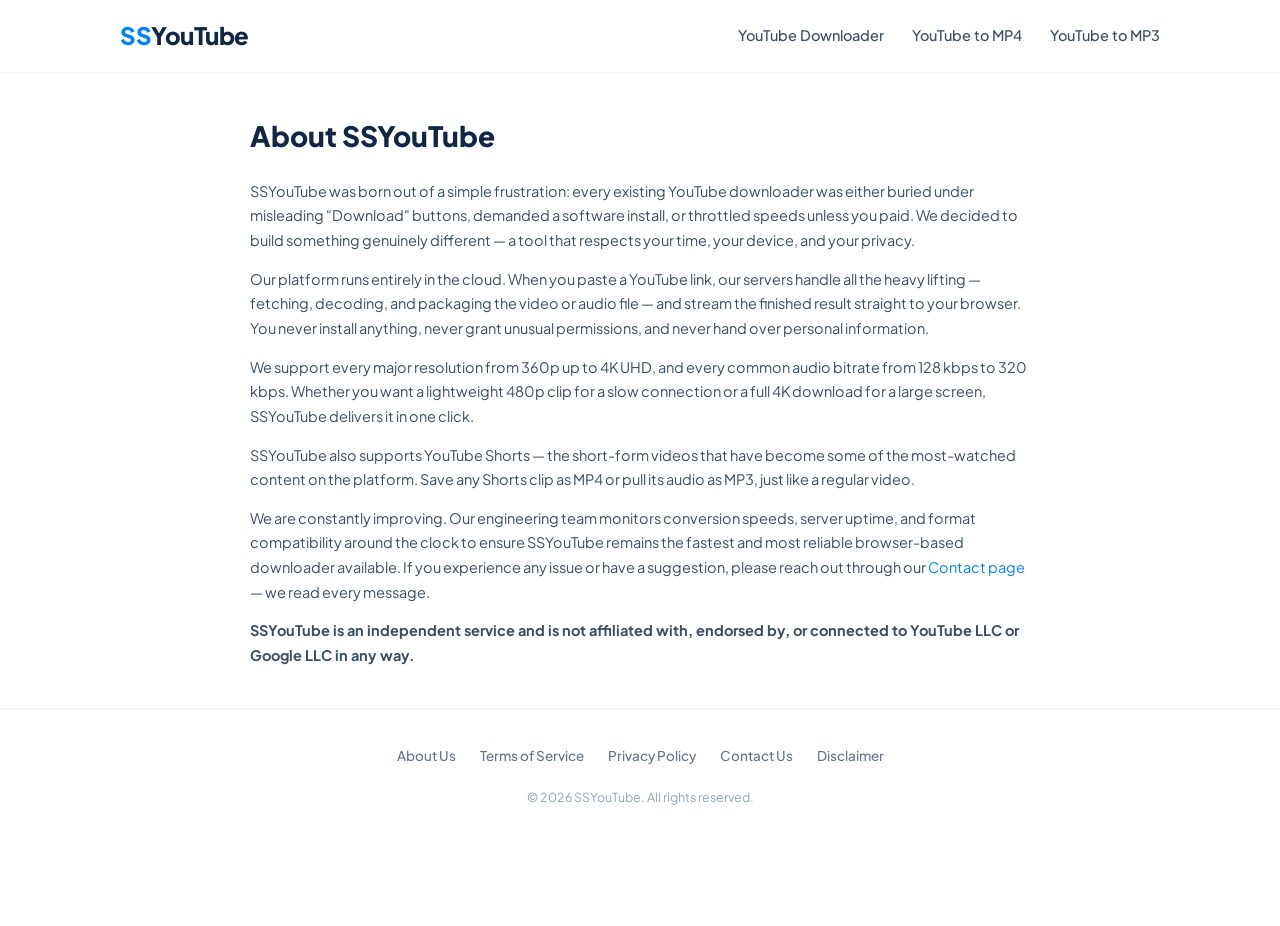
<file: about.html>
<!DOCTYPE html>
<html lang="en">
<head>
  <!-- Google Analytics 4 -->
<script async src="https://www.googletagmanager.com/gtag/js?id=G-QDT3WVEG0C"></script>
<script>
  window.dataLayer = window.dataLayer || [];
  function gtag(){dataLayer.push(arguments);}
  gtag('js', new Date());
  gtag('config', 'G-QDT3WVEG0C');
</script>
  <meta charset="UTF-8">
  <meta name="viewport" content="width=device-width, initial-scale=1.0">
  <title>About SSYouTube — Our Story, Mission & How We Built It</title>
  <meta name="description" content="Learn the story behind SSYouTube — why we built it, what makes it different from other YouTube downloaders, and our commitment to a fast, clean, ad-safe experience.">
  <meta name="robots" content="index, follow, max-snippet:-1, max-image-preview:large, max-video-preview:-1">
  <link rel="canonical" href="https://ssyoutube.work/about.html">

<!-- Open Graph -->
<meta property="og:type" content="website">
<meta property="og:url" content="https://ssyoutube.work/about.html">
<meta property="og:title" content="About SSYouTube — Our Story & Mission">
<meta property="og:description" content="Discover the story behind SSYouTube and why we built the cleanest, fastest browser-based YouTube downloader available today.">
<meta property="og:image" content="https://ssyoutube.work/og-image.png">

<!-- Twitter -->
<meta name="twitter:card" content="summary_large_image">
<meta name="twitter:url" content="https://ssyoutube.work/about.html">
<meta name="twitter:title" content="About Us - SSYouTube">
<meta name="twitter:description" content="Learn about SSYouTube - the free high-speed video downloader and converter platform.">
<meta name="twitter:image" content="https://ssyoutube.work/og-image.png">
  <link rel="stylesheet" href="style.css">
  <link href="https://fonts.googleapis.com/css2?family=Plus+Jakarta+Sans:wght@400;500;600;700;800&display=swap" rel="stylesheet">
  <style>
    .page-container { max-width: 820px; margin: 40px auto; padding: 0 20px; }
    .page-title { font-size: 28px; font-weight: 800; color: #0f2744; margin-bottom: 20px; }
    .page-content p { font-size: 14.5px; color: #3b4d61; line-height: 1.7; margin-bottom: 14px; }
  </style>
</head>
<body>
  <header class="site-header">
    <div class="header-container">
      <a href="index.html" class="brand-logo"><span class="logo-ss">SS</span><span class="logo-youtube">YouTube</span></a>
      <nav class="nav-links">
        <a href="index.html" class="nav-item">YouTube Downloader</a>
        <a href="youtube-to-mp4.html" class="nav-item">YouTube to MP4</a>
        <a href="youtube-to-mp3.html" class="nav-item">YouTube to MP3</a>
      </nav>
    </div>
  </header>

  <main class="page-container">
    <h1 class="page-title">About SSYouTube</h1>
    <div class="page-content">
      <p>SSYouTube was born out of a simple frustration: every existing YouTube downloader was either buried under misleading "Download" buttons, demanded a software install, or throttled speeds unless you paid. We decided to build something genuinely different — a tool that respects your time, your device, and your privacy.</p>

      <p>Our platform runs entirely in the cloud. When you paste a YouTube link, our servers handle all the heavy lifting — fetching, decoding, and packaging the video or audio file — and stream the finished result straight to your browser. You never install anything, never grant unusual permissions, and never hand over personal information.</p>

      <p>We support every major resolution from 360p up to 4K UHD, and every common audio bitrate from 128 kbps to 320 kbps. Whether you want a lightweight 480p clip for a slow connection or a full 4K download for a large screen, SSYouTube delivers it in one click.</p>

      <p>SSYouTube also supports YouTube Shorts — the short-form videos that have become some of the most-watched content on the platform. Save any Shorts clip as MP4 or pull its audio as MP3, just like a regular video.</p>

      <p>We are constantly improving. Our engineering team monitors conversion speeds, server uptime, and format compatibility around the clock to ensure SSYouTube remains the fastest and most reliable browser-based downloader available. If you experience any issue or have a suggestion, please reach out through our <a href="contact.html">Contact page</a> — we read every message.</p>

      <p><strong>SSYouTube is an independent service and is not affiliated with, endorsed by, or connected to YouTube LLC or Google LLC in any way.</strong></p>
    </div>
  </main>

  <footer class="site-footer">
    <div class="footer-container">
      <div class="footer-links">
        <a href="about.html">About Us</a>
        <a href="terms.html">Terms of Service</a>
        <a href="privacy.html">Privacy Policy</a>
        <a href="contact.html">Contact Us</a>
        <a href="disclaimer.html">Disclaimer</a>
      </div>
      <p class="footer-copyright">&copy; 2026 SSYouTube. All rights reserved.</p>
    </div>
  </footer>
</body>
</html>
</file>
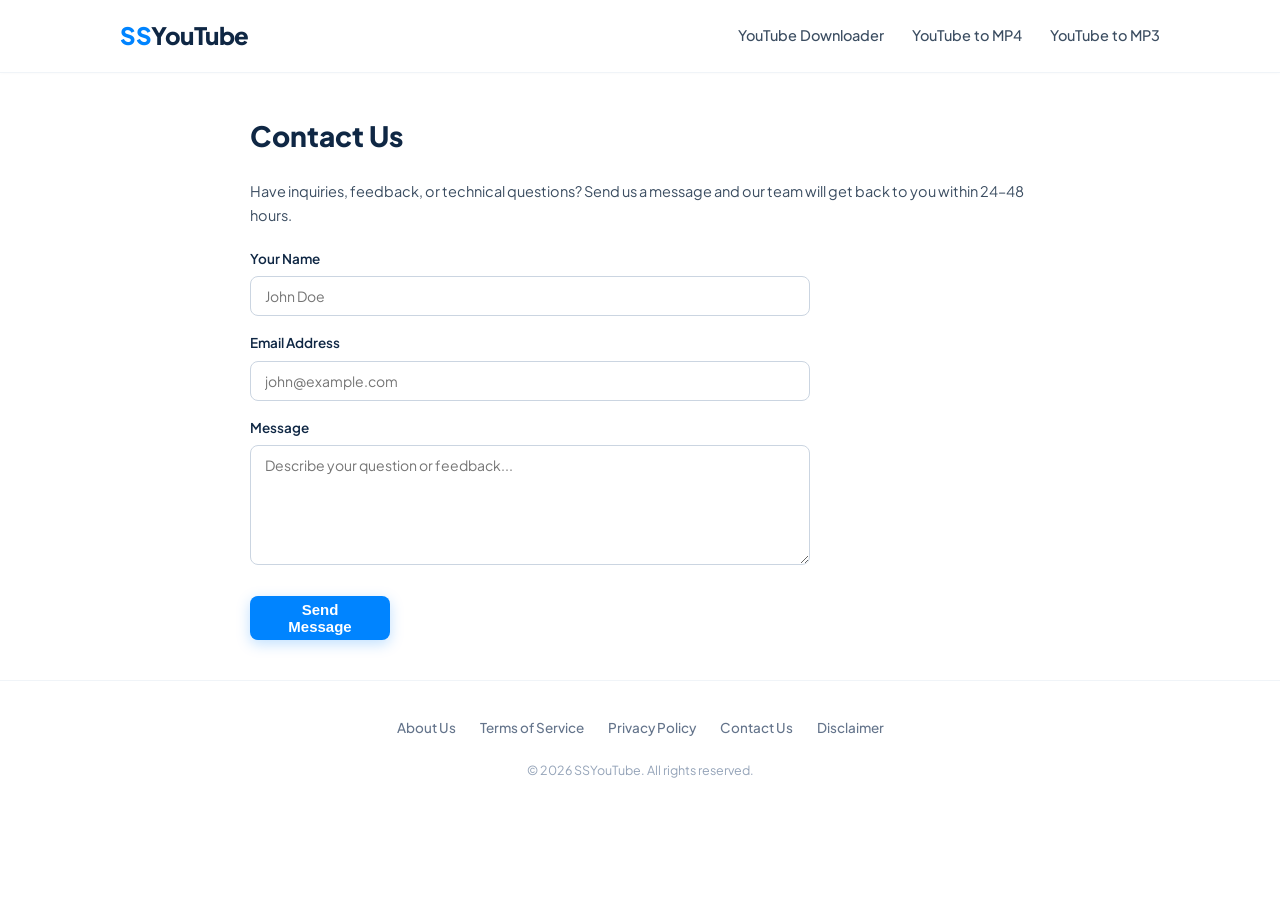
<file: contact.html>
<!DOCTYPE html>
<html lang="en">
<head>
  <!-- Google Analytics 4 -->
<script async src="https://www.googletagmanager.com/gtag/js?id=G-QDT3WVEG0C"></script>
<script>
  window.dataLayer = window.dataLayer || [];
  function gtag(){dataLayer.push(arguments);}
  gtag('js', new Date());
  gtag('config', 'G-QDT3WVEG0C');
</script>
  <meta charset="UTF-8">
  <meta name="viewport" content="width=device-width, initial-scale=1.0">
  <title>Contact Us - SSYouTube</title>
  <meta name="description" content="Get in touch with the SSYouTube support and developer team.">
  <meta name="robots" content="index, follow, max-snippet:-1, max-image-preview:large, max-video-preview:-1">
  <link rel="canonical" href="https://ssyoutube.work/contact.html">

<!-- Open Graph -->
<meta property="og:type" content="website">
<meta property="og:url" content="https://ssyoutube.work/contact.html">
<meta property="og:title" content="Contact Us - SSYouTube">
<meta property="og:description" content="Get in touch with the SSYouTube support and developer team.">
<meta property="og:image" content="https://ssyoutube.work/og-image.png">

<!-- Twitter -->
<meta name="twitter:card" content="summary_large_image">
<meta name="twitter:url" content="https://ssyoutube.work/contact.html">
<meta name="twitter:title" content="Contact Us - SSYouTube">
<meta name="twitter:description" content="Get in touch with the SSYouTube support and developer team.">
<meta name="twitter:image" content="https://ssyoutube.work/og-image.png">
  <link rel="stylesheet" href="style.css">
  <link href="https://fonts.googleapis.com/css2?family=Plus+Jakarta+Sans:wght@400;500;600;700;800&display=swap" rel="stylesheet">
  <style>
    .page-container { max-width: 820px; margin: 40px auto; padding: 0 20px; }
    .page-title { font-size: 28px; font-weight: 800; color: #0f2744; margin-bottom: 20px; }
    .page-content p { font-size: 14.5px; color: #3b4d61; line-height: 1.7; margin-bottom: 20px; }
    .contact-form { max-width: 560px; display: flex; flex-direction: column; gap: 16px; }
    .form-group label { display: block; font-size: 13.5px; font-weight: 600; color: #0f2744; margin-bottom: 6px; }
    .form-control { width: 100%; padding: 10px 14px; border: 1px solid #cbd5e1; border-radius: 8px; font-family: inherit; font-size: 14px; }
    textarea.form-control { min-height: 120px; resize: vertical; }
  </style>
</head>
<body>
  <header class="site-header">
    <div class="header-container">
      <a href="index.html" class="brand-logo"><span class="logo-ss">SS</span><span class="logo-youtube">YouTube</span></a>
      <nav class="nav-links">
        <a href="index.html" class="nav-item">YouTube Downloader</a>
        <a href="youtube-to-mp4.html" class="nav-item">YouTube to MP4</a>
        <a href="youtube-to-mp3.html" class="nav-item">YouTube to MP3</a>
      </nav>
    </div>
  </header>

  <main class="page-container">
    <h1 class="page-title">Contact Us</h1>
    <div class="page-content">
      <p>Have inquiries, feedback, or technical questions? Send us a message and our team will get back to you within 24–48 hours.</p>

      <form class="contact-form" onsubmit="event.preventDefault(); alert('Thank you! Your message has been sent successfully.'); this.reset();">
        <div class="form-group">
          <label for="name">Your Name</label>
          <input type="text" id="name" class="form-control" placeholder="John Doe" required>
        </div>
        <div class="form-group">
          <label for="email">Email Address</label>
          <input type="email" id="email" class="form-control" placeholder="john@example.com" required>
        </div>
        <div class="form-group">
          <label for="message">Message</label>
          <textarea id="message" class="form-control" placeholder="Describe your question or feedback..." required></textarea>
        </div>
        <button type="submit" class="btn btn-download" style="width: 140px; margin-top: 8px;">Send Message</button>
      </form>
    </div>
  </main>

  <footer class="site-footer">
    <div class="footer-container">
      <div class="footer-links">
        <a href="about.html">About Us</a>
        <a href="terms.html">Terms of Service</a>
        <a href="privacy.html">Privacy Policy</a>
        <a href="contact.html">Contact Us</a>
        <a href="disclaimer.html">Disclaimer</a>
      </div>
      <p class="footer-copyright">&copy; 2026 SSYouTube. All rights reserved.</p>
    </div>
  </footer>
</body>
</html>
</file>
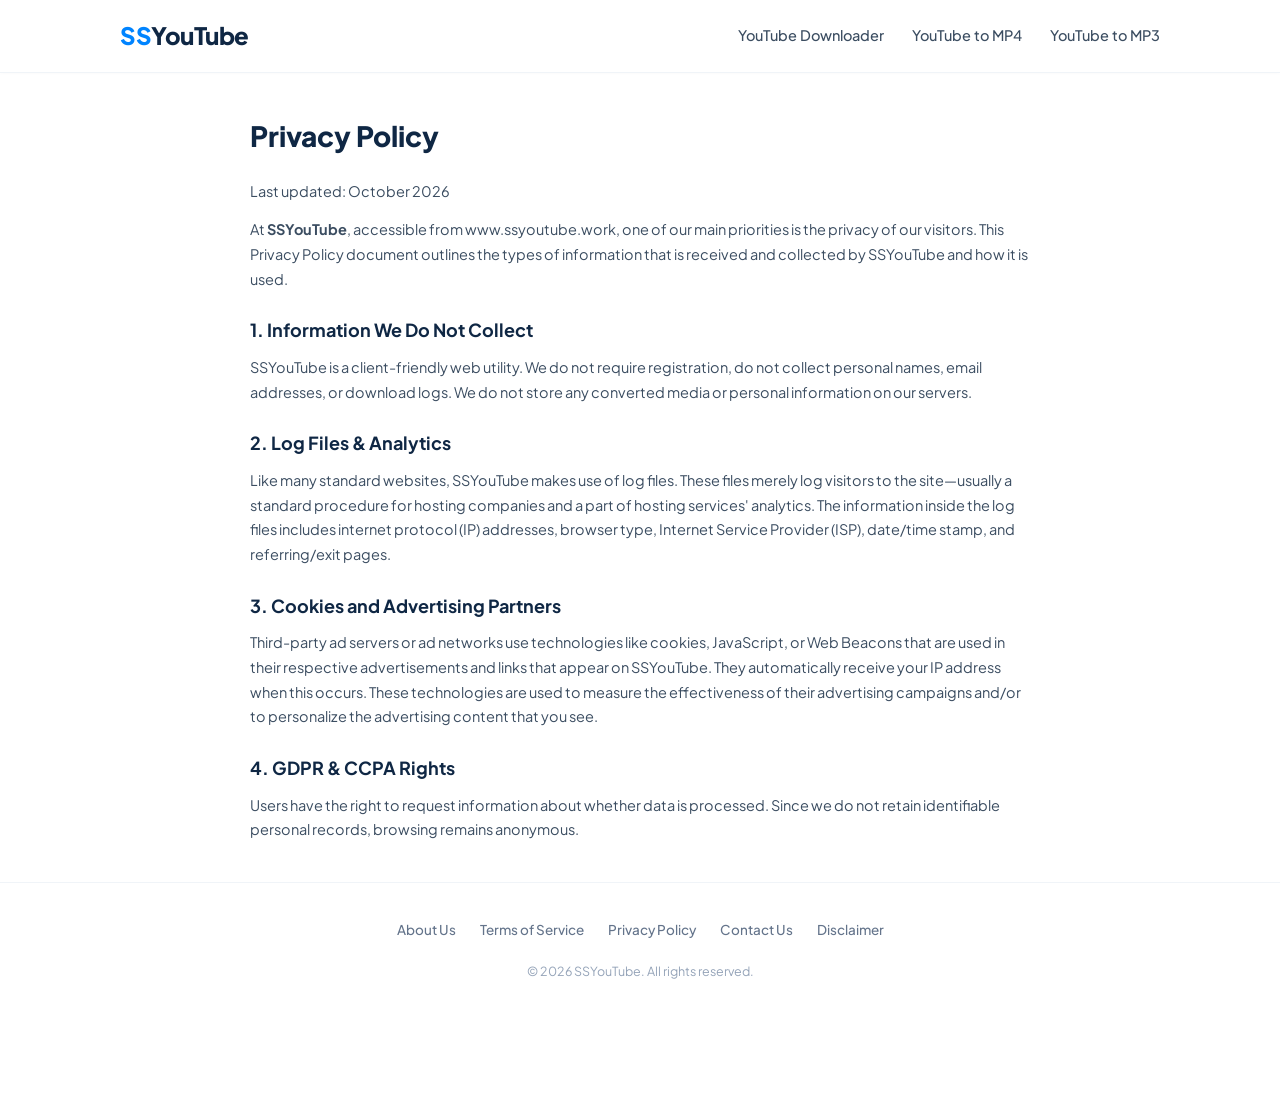
<file: privacy.html>
<!DOCTYPE html>
<html lang="en">
<head>
  <!-- Google Analytics 4 -->
<script async src="https://www.googletagmanager.com/gtag/js?id=G-QDT3WVEG0C"></script>
<script>
  window.dataLayer = window.dataLayer || [];
  function gtag(){dataLayer.push(arguments);}
  gtag('js', new Date());
  gtag('config', 'G-QDT3WVEG0C');
</script>
  <meta charset="UTF-8">
  <meta name="viewport" content="width=device-width, initial-scale=1.0">
  <title>Privacy Policy - SSYouTube</title>
  <meta name="robots" content="index, follow, max-snippet:-1, max-image-preview:large, max-video-preview:-1">
  <link rel="canonical" href="https://ssyoutube.work/privacy.html">

<!-- Open Graph -->
<meta property="og:type" content="website">
<meta property="og:url" content="https://ssyoutube.work/privacy.html">
<meta property="og:title" content="Privacy Policy - SSYouTube">
<meta property="og:description" content="Read the Privacy Policy for SSYouTube and learn how visitor information and advertising technologies are handled.">
<meta property="og:image" content="https://ssyoutube.work/og-image.png">

<!-- Twitter -->
<meta name="twitter:card" content="summary_large_image">
<meta name="twitter:url" content="https://ssyoutube.work/privacy.html">
<meta name="twitter:title" content="Privacy Policy - SSYouTube">
<meta name="twitter:description" content="Read the Privacy Policy for SSYouTube and learn how visitor information and advertising technologies are handled.">
<meta name="twitter:image" content="https://ssyoutube.work/og-image.png">
  <link rel="stylesheet" href="style.css">
  <link href="https://fonts.googleapis.com/css2?family=Plus+Jakarta+Sans:wght@400;500;600;700;800&display=swap" rel="stylesheet">
  <style>
    .page-container { max-width: 820px; margin: 40px auto; padding: 0 20px; }
    .page-title { font-size: 28px; font-weight: 800; color: #0f2744; margin-bottom: 20px; }
    .page-content h2 { font-size: 18px; font-weight: 700; color: #0f2744; margin: 24px 0 10px; }
    .page-content p { font-size: 14.5px; color: #3b4d61; line-height: 1.7; margin-bottom: 14px; }
  </style>
</head>
<body>
  <header class="site-header">
    <div class="header-container">
      <a href="index.html" class="brand-logo"><span class="logo-ss">SS</span><span class="logo-youtube">YouTube</span></a>
      <nav class="nav-links">
        <a href="index.html" class="nav-item">YouTube Downloader</a>
        <a href="youtube-to-mp4.html" class="nav-item">YouTube to MP4</a>
        <a href="youtube-to-mp3.html" class="nav-item">YouTube to MP3</a>
      </nav>
    </div>
  </header>

  <main class="page-container">
    <h1 class="page-title">Privacy Policy</h1>
    <div class="page-content">
      <p>Last updated: October 2026</p>
      <p>At <strong>SSYouTube</strong>, accessible from www.ssyoutube.work, one of our main priorities is the privacy of our visitors. This Privacy Policy document outlines the types of information that is received and collected by SSYouTube and how it is used.</p>
      
      <h2>1. Information We Do Not Collect</h2>
      <p>SSYouTube is a client-friendly web utility. We do not require registration, do not collect personal names, email addresses, or download logs. We do not store any converted media or personal information on our servers.</p>

      <h2>2. Log Files & Analytics</h2>
      <p>Like many standard websites, SSYouTube makes use of log files. These files merely log visitors to the site—usually a standard procedure for hosting companies and a part of hosting services' analytics. The information inside the log files includes internet protocol (IP) addresses, browser type, Internet Service Provider (ISP), date/time stamp, and referring/exit pages.</p>

      <h2>3. Cookies and Advertising Partners</h2>
      <p>Third-party ad servers or ad networks use technologies like cookies, JavaScript, or Web Beacons that are used in their respective advertisements and links that appear on SSYouTube. They automatically receive your IP address when this occurs. These technologies are used to measure the effectiveness of their advertising campaigns and/or to personalize the advertising content that you see.</p>

      <h2>4. GDPR & CCPA Rights</h2>
      <p>Users have the right to request information about whether data is processed. Since we do not retain identifiable personal records, browsing remains anonymous.</p>
    </div>
  </main>

  <footer class="site-footer">
    <div class="footer-container">
      <div class="footer-links">
        <a href="about.html">About Us</a>
        <a href="terms.html">Terms of Service</a>
        <a href="privacy.html">Privacy Policy</a>
        <a href="contact.html">Contact Us</a>
        <a href="disclaimer.html">Disclaimer</a>
      </div>
      <p class="footer-copyright">&copy; 2026 SSYouTube. All rights reserved.</p>
    </div>
  </footer>
</body>
</html>
</file>
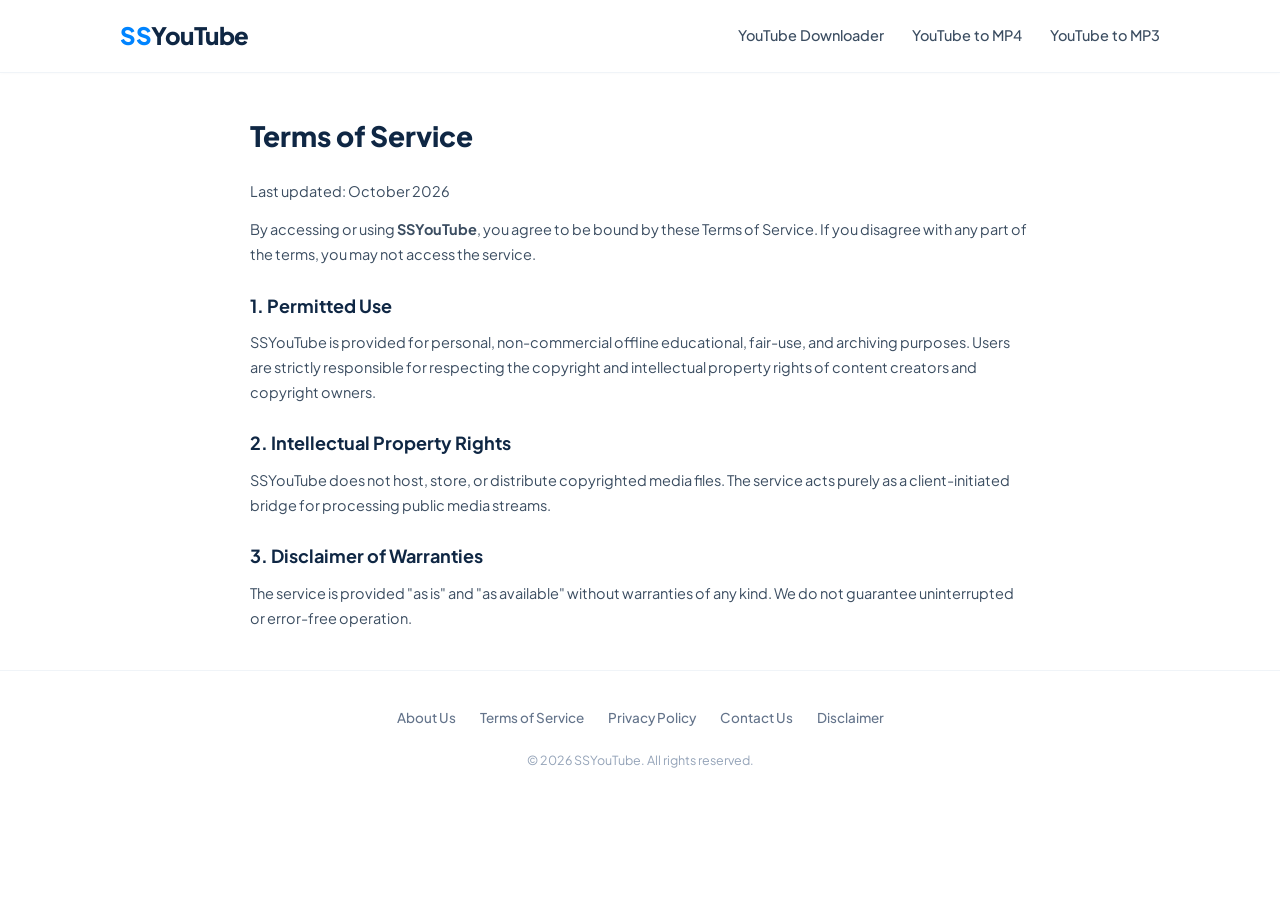
<file: terms.html>
<!DOCTYPE html>
<html lang="en">
<head>
  <!-- Google Analytics 4 -->
<script async src="https://www.googletagmanager.com/gtag/js?id=G-QDT3WVEG0C"></script>
<script>
  window.dataLayer = window.dataLayer || [];
  function gtag(){dataLayer.push(arguments);}
  gtag('js', new Date());
  gtag('config', 'G-QDT3WVEG0C');
</script>
  <meta charset="UTF-8">
  <meta name="viewport" content="width=device-width, initial-scale=1.0">
  <title>Terms of Service - SSYouTube</title>
  <meta name="robots" content="index, follow, max-snippet:-1, max-image-preview:large, max-video-preview:-1">
  <link rel="canonical" href="https://ssyoutube.work/terms.html">

<!-- Open Graph -->
<meta property="og:type" content="website">
<meta property="og:url" content="https://ssyoutube.work/terms.html">
<meta property="og:title" content="Terms of Service - SSYouTube">
<meta property="og:description" content="Read the Terms of Service for using SSYouTube.">
<meta property="og:image" content="https://ssyoutube.work/og-image.png">

<!-- Twitter -->
<meta name="twitter:card" content="summary_large_image">
<meta name="twitter:url" content="https://ssyoutube.work/terms.html">
<meta name="twitter:title" content="Terms of Service - SSYouTube">
<meta name="twitter:description" content="Read the Terms of Service for using SSYouTube.">
<meta name="twitter:image" content="https://ssyoutube.work/og-image.png">
  <link rel="stylesheet" href="style.css">
  <link href="https://fonts.googleapis.com/css2?family=Plus+Jakarta+Sans:wght@400;500;600;700;800&display=swap" rel="stylesheet">
  <style>
    .page-container { max-width: 820px; margin: 40px auto; padding: 0 20px; }
    .page-title { font-size: 28px; font-weight: 800; color: #0f2744; margin-bottom: 20px; }
    .page-content h2 { font-size: 18px; font-weight: 700; color: #0f2744; margin: 24px 0 10px; }
    .page-content p { font-size: 14.5px; color: #3b4d61; line-height: 1.7; margin-bottom: 14px; }
  </style>
</head>
<body>
  <header class="site-header">
    <div class="header-container">
      <a href="index.html" class="brand-logo"><span class="logo-ss">SS</span><span class="logo-youtube">YouTube</span></a>
      <nav class="nav-links">
        <a href="index.html" class="nav-item">YouTube Downloader</a>
        <a href="youtube-to-mp4.html" class="nav-item">YouTube to MP4</a>
        <a href="youtube-to-mp3.html" class="nav-item">YouTube to MP3</a>
      </nav>
    </div>
  </header>

  <main class="page-container">
    <h1 class="page-title">Terms of Service</h1>
    <div class="page-content">
      <p>Last updated: October 2026</p>
      <p>By accessing or using <strong>SSYouTube</strong>, you agree to be bound by these Terms of Service. If you disagree with any part of the terms, you may not access the service.</p>

      <h2>1. Permitted Use</h2>
      <p>SSYouTube is provided for personal, non-commercial offline educational, fair-use, and archiving purposes. Users are strictly responsible for respecting the copyright and intellectual property rights of content creators and copyright owners.</p>

      <h2>2. Intellectual Property Rights</h2>
      <p>SSYouTube does not host, store, or distribute copyrighted media files. The service acts purely as a client-initiated bridge for processing public media streams.</p>

      <h2>3. Disclaimer of Warranties</h2>
      <p>The service is provided "as is" and "as available" without warranties of any kind. We do not guarantee uninterrupted or error-free operation.</p>
    </div>
  </main>

  <footer class="site-footer">
    <div class="footer-container">
      <div class="footer-links">
        <a href="about.html">About Us</a>
        <a href="terms.html">Terms of Service</a>
        <a href="privacy.html">Privacy Policy</a>
        <a href="contact.html">Contact Us</a>
        <a href="disclaimer.html">Disclaimer</a>
      </div>
      <p class="footer-copyright">&copy; 2026 SSYouTube. All rights reserved.</p>
    </div>
  </footer>
</body>
</html>
</file>
<file: style.css>
/* ==========================================================================
   SSYouTube - Modern, High-Performance, SEO-Optimized Downloader Styles
   ========================================================================== */

:root {
  --primary: #0084ff;
  --primary-hover: #0070db;
  --primary-light: #edf5ff;
  --primary-border: #d4e7fc;
  --text-dark: #0f2744;
  --text-body: #3b4d61;
  --text-muted: #64748b;
  --card-bg: #f2f7fc;
  --border-light: #e2e8f0;
  --border-faq: #e5edf5;
  --bg-white: #ffffff;
  --shadow-sm: 0 2px 8px rgba(15, 39, 68, 0.04);
  --shadow-md: 0 4px 20px rgba(0, 132, 255, 0.08);
  --radius-lg: 14px;
  --radius-md: 8px;
  --radius-sm: 6px;
  --font-family: 'Plus Jakarta Sans', -apple-system, BlinkMacSystemFont, "Segoe UI", Roboto, sans-serif;
}

* {
  margin: 0;
  padding: 0;
  box-sizing: border-box;
}

body {
  font-family: var(--font-family);
  color: var(--text-body);
  background-color: var(--bg-white);
  line-height: 1.65;
  -webkit-font-smoothing: antialiased;
  padding-bottom: 70px; /* space for sticky bottom ad */
  top: 0px !important;
}

/* Hide default Google Translate widgets for seamless native design */
.goog-te-banner-frame.skiptranslate,
iframe.goog-te-banner-frame,
#goog-gt-tt,
.goog-te-balloon-frame {
  display: none !important;
  visibility: hidden !important;
}

body > .skiptranslate {
  display: none !important;
}

.goog-text-highlight {
  background: none !important;
  box-shadow: none !important;
}

a {
  color: var(--primary);
  text-decoration: none;
  transition: color 0.2s ease;
}

a:hover {
  text-decoration: underline;
}

/* ==========================================================================
   Header & Navigation
   ========================================================================== */

.site-header {
  border-bottom: 1px solid #f0f4f8;
  background-color: var(--bg-white);
  position: sticky;
  top: 0;
  z-index: 100;
  box-shadow: 0 1px 3px rgba(0, 0, 0, 0.02);
}

.header-container {
  max-width: 1080px;
  margin: 0 auto;
  padding: 16px 20px;
  display: flex;
  align-items: center;
  justify-content: space-between;
}

.brand-logo {
  font-size: 24px;
  font-weight: 800;
  letter-spacing: -0.5px;
  display: flex;
  align-items: center;
  text-decoration: none !important;
}

.logo-ss {
  color: var(--primary);
}

.logo-youtube {
  color: var(--text-dark);
}

.nav-links {
  display: flex;
  align-items: center;
  gap: 28px;
}

.nav-item {
  color: var(--text-body);
  font-size: 14.5px;
  font-weight: 500;
  text-decoration: none !important;
  transition: color 0.2s;
}

.nav-item:hover,
.nav-item.active {
  color: var(--primary);
  font-weight: 600;
}

.lang-selector-wrapper {
  position: relative;
}

.lang-btn {
  display: flex;
  align-items: center;
  gap: 6px;
  background: transparent;
  border: none;
  cursor: pointer;
  font-size: 14px;
  font-weight: 500;
  color: var(--text-body);
  padding: 6px 10px;
  border-radius: var(--radius-sm);
  transition: background 0.2s;
}

.lang-btn:hover {
  background: #f1f5f9;
}

.lang-dropdown {
  position: absolute;
  top: calc(100% + 8px);
  right: 0;
  background: #fff;
  border: 1px solid var(--border-light);
  border-radius: var(--radius-md);
  box-shadow: 0 10px 25px rgba(0,0,0,0.1);
  display: none;
  flex-direction: column;
  min-width: 150px;
  z-index: 200;
  padding: 6px 0;
}

.lang-dropdown.show {
  display: flex;
}

.lang-option {
  padding: 8px 16px;
  font-size: 13.5px;
  color: var(--text-body);
  text-decoration: none !important;
}

.lang-option:hover,
.lang-option.active {
  background: var(--primary-light);
  color: var(--primary);
  font-weight: 600;
}

/* ==========================================================================
   Advertisement Slots
   ========================================================================== */

.ad-container {
  display: flex;
  justify-content: center;
  margin: 18px auto;
  max-width: 1080px;
  padding: 0 20px;
}

.ad-slot {
  background: #f8fafc;
  border: 1px dashed #cbd5e1;
  border-radius: 8px;
  display: flex;
  flex-direction: column;
  align-items: center;
  justify-content: center;
  position: relative;
  overflow: hidden;
  text-align: center;
  transition: all 0.3s ease;
}

.ad-728x90 {
  width: 100%;
  max-width: 728px;
  min-height: 90px;
  padding: 10px;
}

.ad-badge {
  position: absolute;
  top: 4px;
  right: 6px;
  font-size: 9px;
  color: #94a3b8;
  letter-spacing: 0.8px;
  text-transform: uppercase;
  font-weight: 700;
}

.ad-placeholder-text {
  display: flex;
  flex-direction: column;
  gap: 2px;
}

.ad-placeholder-text span {
  font-size: 13px;
  font-weight: 600;
  color: #64748b;
}

.ad-placeholder-text small {
  font-size: 11px;
  color: #94a3b8;
}

/* ==========================================================================
   Main Content Layout
   ========================================================================== */

.main-content {
  max-width: 820px;
  margin: 0 auto;
  padding: 20px 20px 60px;
}

/* Hero Section */
.hero-section {
  text-align: center;
  margin-top: 24px;
  margin-bottom: 40px;
}

.hero-title {
  font-size: 36px;
  font-weight: 800;
  color: var(--text-dark);
  letter-spacing: -0.5px;
  margin-bottom: 28px;
}

/* Converter Box */
.converter-box {
  max-width: 720px;
  margin: 0 auto 24px;
}

.input-wrapper {
  position: relative;
  display: flex;
  align-items: center;
  margin-bottom: 16px;
}

.url-input {
  width: 100%;
  height: 52px;
  padding: 0 46px 0 20px;
  font-size: 15px;
  font-family: inherit;
  color: var(--text-dark);
  background-color: var(--bg-white);
  border: 1.5px solid #d9e3ed;
  border-radius: 10px;
  outline: none;
  transition: all 0.2s ease;
  box-shadow: 0 2px 6px rgba(0, 0, 0, 0.02);
}

.url-input:focus {
  border-color: var(--primary);
  box-shadow: 0 0 0 3px rgba(0, 132, 255, 0.15);
}

.url-input::placeholder {
  color: #94a3b8;
  font-size: 14.5px;
}

.btn-clear {
  position: absolute;
  right: 14px;
  background: transparent;
  border: none;
  cursor: pointer;
  color: #94a3b8;
  font-size: 16px;
  padding: 4px;
}

.btn-clear:hover {
  color: var(--text-dark);
}

.button-row {
  display: flex;
  align-items: center;
  justify-content: center;
  gap: 12px;
}

.btn {
  height: 44px;
  padding: 0 28px;
  font-size: 15px;
  font-weight: 600;
  border-radius: var(--radius-md);
  border: none;
  cursor: pointer;
  display: inline-flex;
  align-items: center;
  justify-content: center;
  transition: all 0.2s ease;
}

.btn-download {
  background-color: var(--primary);
  color: #ffffff;
  box-shadow: 0 4px 14px rgba(0, 132, 255, 0.25);
}

.btn-download:hover {
  background-color: var(--primary-hover);
  transform: translateY(-1px);
}

.btn-paste {
  background-color: var(--primary-light);
  color: var(--primary);
  border: 1px solid var(--primary-border);
}

.btn-paste:hover {
  background-color: #e0eeff;
}

/* Result Card */
.result-card {
  max-width: 720px;
  margin: 24px auto 30px;
  background: #ffffff;
  border: 1px solid var(--border-light);
  border-radius: var(--radius-lg);
  padding: 24px;
  box-shadow: var(--shadow-md);
  text-align: left;
}

.result-inner {
  display: flex;
  gap: 20px;
  align-items: flex-start;
  margin-bottom: 20px;
}

.result-thumb-wrapper {
  position: relative;
  flex-shrink: 0;
  width: 220px;
  height: 124px;
  border-radius: 8px;
  overflow: hidden;
  background: #000;
}

.result-thumb {
  width: 100%;
  height: 100%;
  object-fit: cover;
}

.result-duration {
  position: absolute;
  bottom: 6px;
  right: 6px;
  background: rgba(0, 0, 0, 0.8);
  color: #fff;
  font-size: 11px;
  font-weight: 600;
  padding: 2px 6px;
  border-radius: 4px;
}

.result-info {
  flex: 1;
}

.result-title {
  font-size: 17px;
  font-weight: 700;
  color: var(--text-dark);
  line-height: 1.35;
  margin-bottom: 6px;
}

.result-channel {
  font-size: 13px;
  color: var(--text-muted);
  margin-bottom: 14px;
}

.format-options {
  margin-bottom: 16px;
}

.format-options label {
  display: block;
  font-size: 12.5px;
  font-weight: 600;
  color: var(--text-dark);
  margin-bottom: 6px;
}

.format-select {
  width: 100%;
  height: 40px;
  padding: 0 12px;
  border: 1px solid var(--border-light);
  border-radius: var(--radius-sm);
  background: #fff;
  font-family: inherit;
  font-size: 14px;
  color: var(--text-dark);
  font-weight: 500;
}

.ad-result-slot {
  width: 100%;
  min-height: 180px;
  margin-top: 16px;
}

/* MP3 & MP4 Iframe API Widget Containers */
.mp3-api-wrapper,
.mp4-api-wrapper {
  background: #f0f7ff;
  border: 1.5px solid #d4e7fc;
  border-radius: 10px;
  padding: 14px;
  margin-top: 16px;
  box-shadow: 0 2px 8px rgba(0, 132, 255, 0.05);
}

.mp3-api-label,
.mp4-api-label {
  font-size: 12px;
  font-weight: 700;
  color: var(--primary);
  margin-bottom: 8px;
  display: flex;
  align-items: center;
  gap: 6px;
  text-transform: uppercase;
  letter-spacing: 0.5px;
}

.progress-bar-container {
  margin-top: 14px;
  background: #f1f5f9;
  border-radius: 6px;
  height: 22px;
  position: relative;
  overflow: hidden;
}

.progress-bar-fill {
  background: linear-gradient(90deg, #0084ff, #00b4d8);
  height: 100%;
  width: 0%;
  transition: width 0.3s ease;
}

.progress-text {
  position: absolute;
  top: 50%;
  left: 50%;
  transform: translate(-50%, -50%);
  font-size: 11px;
  font-weight: 700;
  color: var(--text-dark);
}

/* Intro Paragraph */
.intro-description {
  max-width: 780px;
  margin: 32px auto 0;
  text-align: left;
}

.intro-description p {
  font-size: 14px;
  color: #475569;
  line-height: 1.7;
  margin-bottom: 16px;
}

.intro-description strong {
  color: var(--primary);
}

/* ==========================================================================
   Section Headers & Cards
   ========================================================================== */

.section {
  margin-top: 48px;
}

.section-title {
  font-size: 21px;
  font-weight: 700;
  color: var(--text-dark);
  margin-bottom: 20px;
}

/* Steps Section */
.steps-list {
  display: flex;
  flex-direction: column;
  gap: 14px;
}

.step-card {
  background-color: var(--card-bg);
  border-radius: var(--radius-lg);
  padding: 18px 22px;
  display: flex;
  align-items: flex-start;
  gap: 16px;
  transition: transform 0.15s ease;
}

.step-card:hover {
  transform: translateY(-1px);
}

.step-number {
  flex-shrink: 0;
  width: 28px;
  height: 28px;
  border-radius: 50%;
  background-color: var(--primary);
  color: #ffffff;
  display: flex;
  align-items: center;
  justify-content: center;
  font-size: 14px;
  font-weight: 700;
  margin-top: 2px;
}

.step-content {
  flex: 1;
}

.step-heading {
  font-size: 14.5px;
  font-weight: 700;
  color: var(--text-dark);
  margin-bottom: 4px;
  display: inline;
}

.step-text {
  font-size: 13.5px;
  color: #4a5c6e;
  line-height: 1.6;
  display: inline;
}

/* Overview Section */
.bullet-list {
  list-style: none;
  margin-bottom: 20px;
}

.bullet-list li {
  position: relative;
  padding-left: 18px;
  font-size: 14px;
  color: #4a5c6e;
  line-height: 1.65;
  margin-bottom: 14px;
}

.bullet-list li::before {
  content: "•";
  position: absolute;
  left: 0;
  top: -1px;
  font-size: 18px;
  color: var(--text-dark);
}

.bullet-list li strong {
  color: var(--text-dark);
  font-weight: 700;
}

.overview-subtext {
  font-size: 13.5px;
  color: #4a5c6e;
  line-height: 1.65;
  margin-bottom: 20px;
}

/* Badges */
.badge-group {
  display: flex;
  flex-wrap: wrap;
  gap: 10px;
}

.badge {
  background-color: var(--primary-light);
  border: 1px solid var(--primary-border);
  color: var(--primary);
  font-size: 12.5px;
  font-weight: 600;
  padding: 6px 16px;
  border-radius: 20px;
  display: inline-flex;
  align-items: center;
  justify-content: center;
  transition: all 0.2s;
}

.badge:hover {
  background-color: #dcebff;
}

.pill-badges .check-badge {
  font-size: 13px;
  padding: 7px 18px;
}

/* Devices Section */
.devices-text {
  font-size: 13.5px;
  color: #4a5c6e;
  line-height: 1.65;
  margin-bottom: 20px;
}

/* FAQ Section */
.faq-list {
  display: flex;
  flex-direction: column;
  gap: 12px;
}

.faq-card {
  border: 1px solid var(--border-faq);
  border-radius: 10px;
  padding: 18px 22px;
  background-color: #ffffff;
  transition: border-color 0.2s, box-shadow 0.2s;
}

.faq-card:hover {
  border-color: #cbd5e1;
  box-shadow: var(--shadow-sm);
}

.faq-question {
  font-size: 14.5px;
  font-weight: 700;
  color: var(--text-dark);
  margin-bottom: 8px;
}

.faq-answer {
  font-size: 13.5px;
  color: #4a5c6e;
  line-height: 1.65;
}

/* ==========================================================================
   Sticky Bottom Ad Banner
   ========================================================================== */

.sticky-bottom-ad {
  position: fixed;
  bottom: 0;
  left: 0;
  right: 0;
  background: rgba(255, 255, 255, 0.96);
  backdrop-filter: blur(8px);
  border-top: 1px solid var(--border-light);
  box-shadow: 0 -4px 16px rgba(0, 0, 0, 0.06);
  padding: 8px 16px;
  z-index: 999;
  display: flex;
  justify-content: center;
  align-items: center;
}

.sticky-ad-wrapper {
  position: relative;
  width: 100%;
  max-width: 728px;
  min-height: 50px;
  background: #f8fafc;
  border: 1px dashed #cbd5e1;
  border-radius: 6px;
  display: flex;
  align-items: center;
  justify-content: center;
}

.sticky-ad-content {
  font-size: 12.5px;
  font-weight: 600;
  color: #64748b;
  text-align: center;
}

.sticky-ad-close {
  position: absolute;
  top: -10px;
  right: -10px;
  width: 22px;
  height: 22px;
  background: #0f2744;
  color: #fff;
  border-radius: 50%;
  border: none;
  font-size: 11px;
  display: flex;
  align-items: center;
  justify-content: center;
  cursor: pointer;
  box-shadow: 0 2px 6px rgba(0,0,0,0.2);
}

/* ==========================================================================
   Footer
   ========================================================================== */

.site-footer {
  border-top: 1px solid #f0f4f8;
  padding: 36px 20px 48px;
  background: #ffffff;
  text-align: center;
}

.footer-container {
  max-width: 820px;
  margin: 0 auto;
}

.footer-links {
  display: flex;
  justify-content: center;
  flex-wrap: wrap;
  gap: 24px;
  margin-bottom: 20px;
}

.footer-links a {
  font-size: 13.5px;
  color: #64748b;
  font-weight: 500;
  text-decoration: none;
}

.footer-links a:hover {
  color: var(--primary);
}

.footer-disclaimer {
  font-size: 12.5px;
  color: #94a3b8;
  margin-bottom: 8px;
}

.footer-copyright {
  font-size: 12.5px;
  color: #94a3b8;
}

.footer-copyright a {
  color: var(--primary);
  font-weight: 600;
}

/* ==========================================================================
   Responsive Breakpoints
   ========================================================================== */

@media (max-width: 768px) {
  .hero-title {
    font-size: 28px;
  }

  .nav-links {
    display: none; /* Hide on small mobile, kept clean */
  }

  .result-inner {
    flex-direction: column;
  }

  .result-thumb-wrapper {
    width: 100%;
    height: 190px;
  }

  .button-row {
    flex-direction: row;
    width: 100%;
  }

  .btn {
    flex: 1;
  }

  .step-card {
    padding: 16px;
  }

  .badge-group {
    gap: 8px;
  }

  .badge {
    font-size: 12px;
    padding: 5px 12px;
  }
}
</file>
